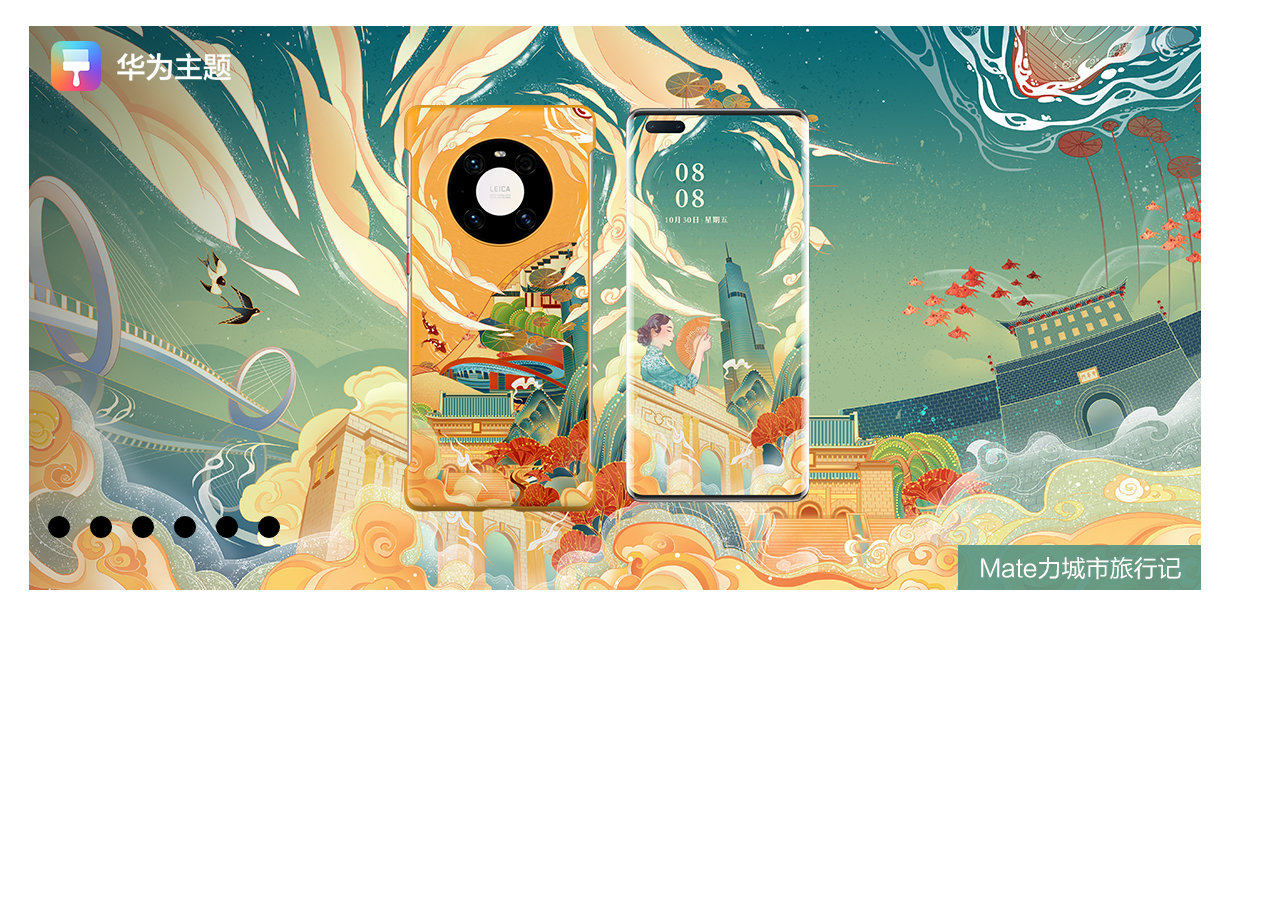
<file: html/cs.html>
<!DOCTYPE html>
<html lang="en">

<head>
    <meta charset="UTF-8">
    <meta name="viewport" content="width=device-width, initial-scale=1.0">
    <title>代码测试页面</title>
    <script src="../js/vue.js"></script>
</head>
<style>
    /* .fade-enter {
        transform: translateX(1920px);
        opacity: 1;
    }

    .fade-enter-active{
       
    }
    .fade-enter-active,
    .fade-leave-active {
        transition: all 3s ease-out;
    }

    .fade-leave-active {
        transform: translateX(-1920px);
    } */
</style>

<body>
    <div id="app"  >
        <div id="cs" ref="z">
            <img :style="s" v-for="(item,index) in viewpagerList" :key="index" :src="item"
            style="float:left;margin: 0;" alt="华为超级品牌日-Mate力城市旅行记" @mouseenter="clearGo" @mouseleave="go">
        </div>
            
        <ul style="list-style: none;position: absolute;top: 500px;">
            <li v-for="(v,i) in viewpagerList" :key="i" style="height: 20px; width: 20px; float: left;background-color: black; border:solid 1px black; border-radius: 50%;margin-right: 20px;"  @mouseenter="clearLiGo(i)"></li>
        </ul>

    </div>
    <script>
        var app = new Vue({
            el: '#app',
            data: {
                msg: 'sdf',
                viewpagerList: [
                    "../images/20cbe424-1dae-4e83-814d-7fd90fef923e.jpg",
                    "../images/2fe5886e-1011-4c92-b398-f3d1ac007b02.jpg",
                    "../images/12e034cf-85e8-4828-b9c0-b74845c791b6.jpg",
                    "../images/873ac070-4554-4f38-b9ee-8d7f39abcbc5.jpg",
                    "../images/fdc065f5-0e66-48d9-ab15-4c9075aa83d4.jpg",
                    "../images/c543d6c0-7e2b-4622-b06f-9dbfcffcccf1.jpg"
                ],
                n: 0,
                // width:{width:'6000px'},
                s:null,
                l:[
                { transform:'translateX(0px)',transition:'all 3s ease-out'},
                { transform:'translateX(-1920px)',transition:'all 3s ease-out'},
                { transform:'translateX(-3840px)',transition:'all 3s ease-out'},
                { transform:'translateX(-5760px)',transition:'all 3s ease-out'},
                { transform:'translateX(-7680px)',transition:'all 3s ease-out'},
                { transform:'translateX(-9600px)',transition:'all 3s ease-out'},
                ],
                viewpagerInder: null
            },
            methods: {
                go() {
                    this.viewpagerInder = setInterval(() => {
                      this.s = this.l[this.n],
                     this.n++
                      if(this.n>=this.l.length){
                          this.n=0
                      }
                    }, 5000);
                },
                clearGo() {
                    clearInterval(this.viewpagerInder)
                },
                clearLiGo(i){
                    this.n=i,
                    this.s = this.l[i],
                     this.n++
                      if(this.n>=this.l.length){
                          this.n=0
                      }
                    clearInterval(this.viewpagerInder)
                }
            },
            // computed: {
            //     // kuang (){
            //     //     // this.width = this.viewpagerList,length * 1920
            //     //     // this.$refs.z.style.width = this.width
            //     //     document.getElementById(cs).wid = '6000px'
            //     // }
                
            // },
            mounted() {
                this.$refs.z.style.width = this.viewpagerList.length * 1920+'px'
                this.go()
                // this.kuang()
                
            },
        })
    </script>
</body>

</html>
</file>
